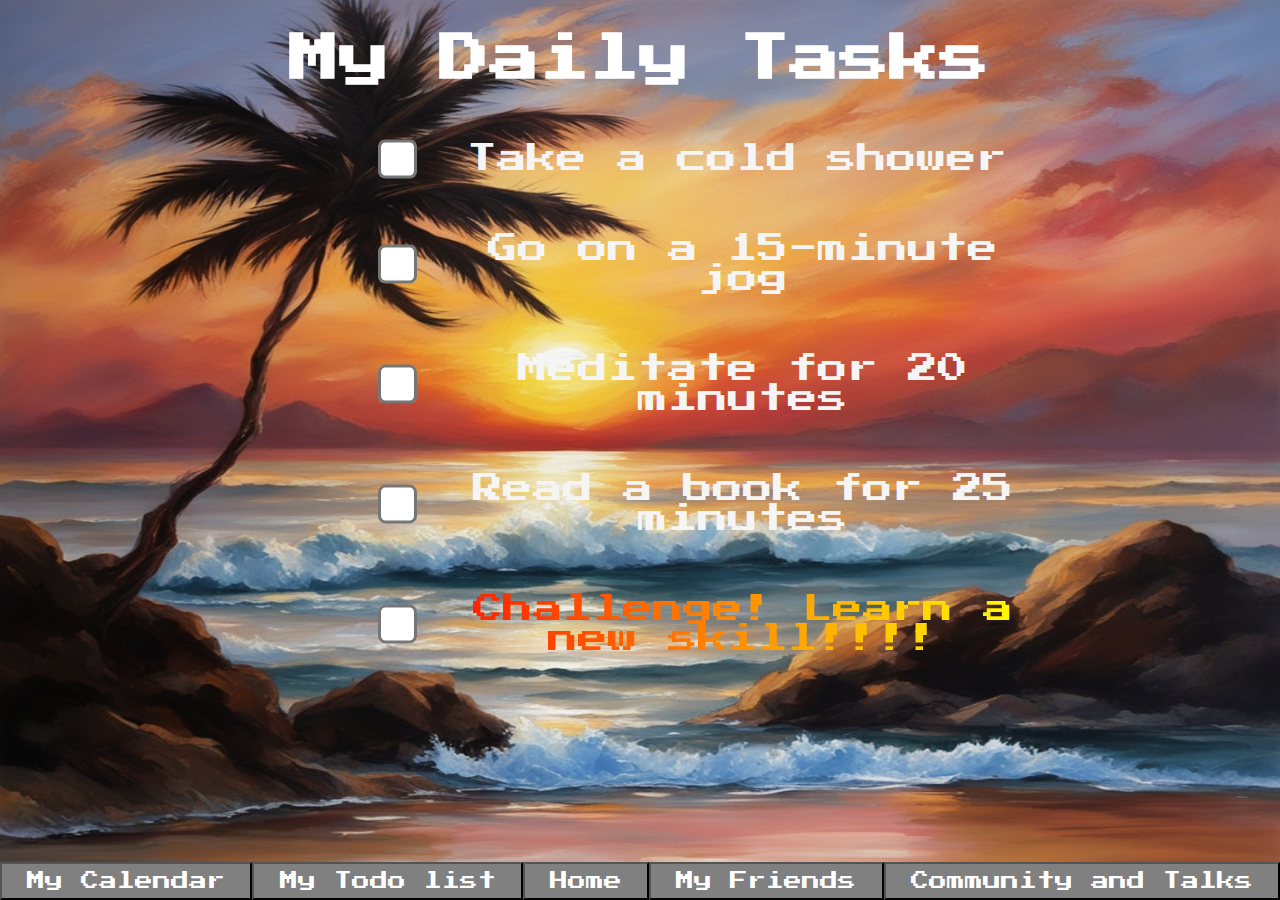
<file: index.html>
<!DOCTYPE html>
<html lang="en">
<head>
    <meta charset="UTF-8">
    <meta name="viewport" content="width=device-width, initial-scale=1.0">
    <link rel="stylesheet" href="home.css">
    <link rel="preconnect" href="https://fonts.googleapis.com">
    <link rel="preconnect" href="https://fonts.gstatic.com" crossorigin>
    <link href="https://fonts.googleapis.com/css2?family=Press+Start+2P&display=swap" rel="stylesheet">
    <title>ba-DO!</title>
</head>
<body>
    <h1 id="daily tasks">My Daily Tasks</h1>

    <div class="tasks-container">
        <!-- Task 1 -->
        <div class="task-item">
            <input type="checkbox" id="task1" class="task-checkbox">
            <label for="task1">Take a cold shower</label>
        </div>

        <!-- Task 2 -->
        <div class="task-item">
            <input type="checkbox" id="task2" class="task-checkbox">
            <label for="task2">Go on a 15-minute jog</label>
        </div>

        <!-- Task 3 -->
        <div class="task-item">
            <input type="checkbox" id="task3" class="task-checkbox">
            <label for="task3">Meditate for 20 minutes</label>
        </div>

        <!-- Task 4 -->
        <div class="task-item">
            <input type="checkbox" id="task4" class="task-checkbox">
            <label for="task4">Read a book for 25 minutes</label>
        </div>

        <!-- Task 5 -->
        <div class="task-item">
            <input type="checkbox" id="task5" class="task-checkbox">
            <label for="task5">Challenge! Learn a new skill!!!!</label>
        </div>
    </div>

    <div class="bottom-taskbar">
        <button class="taskbar-section"><a href="html/calendar/myCalendar.html">My Calendar</a></button>
        <button class="taskbar-section"><a href="html/todolist/myTodoList.html">My Todo list</a></button>
        <button class="taskbar-section"><a href="index.html">Home</a></button>
        <button class="taskbar-section"><a href="html/friends/myFriends.html">My Friends</a></button>
        <button class="taskbar-section"><a href="html/community/community.html">Community and Talks</a></button>
    </div>
    
    <script src="home.js"></script>
</body>
</html>
</file>
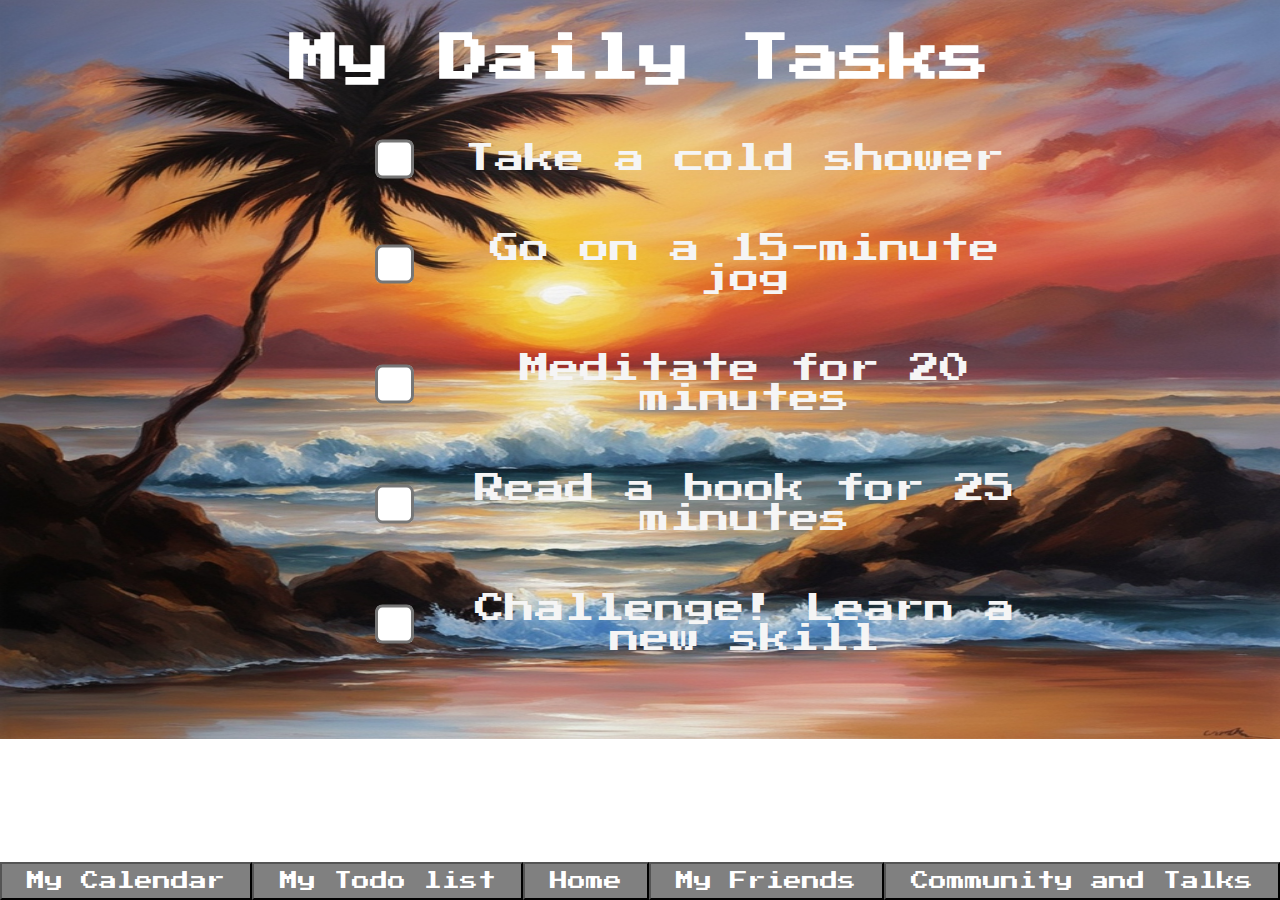
<file: home/home.html>
<!DOCTYPE html>
<html lang="en">
<head>
    <meta charset="UTF-8">
    <meta name="viewport" content="width=device-width, initial-scale=1.0">
    <link rel="stylesheet" href="home.css">
    <link rel="preconnect" href="https://fonts.googleapis.com">
    <link rel="preconnect" href="https://fonts.gstatic.com" crossorigin>
    <link href="https://fonts.googleapis.com/css2?family=Press+Start+2P&display=swap" rel="stylesheet">
    <title>ba-DO!</title>
</head>
<body>
    <h1>My Daily Tasks</h1>

    <div class="tasks-container">
        <!-- Task 1 -->
        <div class="task-item">
            <input type="checkbox" id="task1" class="task-checkbox">
            <label for="task1">Take a cold shower</label>
        </div>

        <!-- Task 2 -->
        <div class="task-item">
            <input type="checkbox" id="task2" class="task-checkbox">
            <label for="task2">Go on a 15-minute jog</label>
        </div>

        <!-- Task 3 -->
        <div class="task-item">
            <input type="checkbox" id="task3" class="task-checkbox">
            <label for="task3">Meditate for 20 minutes</label>
        </div>

        <!-- Task 4 -->
        <div class="task-item">
            <input type="checkbox" id="task4" class="task-checkbox">
            <label for="task4">Read a book for 25 minutes</label>
        </div>

        <!-- Task 5 -->
        <div class="task-item">
            <input type="checkbox" id="task5" class="task-checkbox">
            <label for="task5">Challenge! Learn a new skill</label>
        </div>
    </div>

    <div class="bottom-taskbar">
        <button class="taskbar-section"><a href="../calendar/myCalendar.html">My Calendar</a></button>
        <button class="taskbar-section"><a href="../todolist/myTodoList.html">My Todo list</a></button>
        <button class="taskbar-section"><a href="home.html">Home</a></button>
        <button class="taskbar-section"><a href="../friends/myFriends.html">My Friends</a></button>
        <button class="taskbar-section"><a href="../community/community.html">Community and Talks</a></button>
    </div>
</body>
</html>
</file>
<file: home.css>
body {
    background-image: url(sunsetPainting.jpg);
    background-size: 100vw 100vh;
    background-repeat: no-repeat; 
}

h1 {
    text-align: center;
    color: white;
    font-family: "Press Start 2P", "consolas";
    font-size: 50px;
}

.tasks-container {
    margin-top: 20px;
}

.task-item {
    display: flex;
    text-align: center;
    font-family: "Press Start 2P", "consolas";
    color: whitesmoke;
    font-size: 30px;
    width: 50%;
    height: 50%;
    margin-bottom: 50px;
    margin-left: 30%; 
    margin-top: 60px;
}

.task-item:last-child {
    background: -webkit-linear-gradient(top left, red, yellow);
    -webkit-background-clip: text;
    -webkit-text-fill-color: transparent;
}

.task-item:hover {
    color: hsl(0, 0%, 80%);
}

.task-checkbox {
    margin-right: 10%;
    transform: scale(3);
    cursor: pointer;
    
}

.bottom-taskbar {
    display: flex;
    justify-content: space-between;
    align-items: center;
    position: fixed;
    bottom: 0;
    left: 0;
    width: 100%;
    background-color: hsl(0, 0%, 30%);
    color: white;
    text-align: center;
    font-family: cursive;
    font-size: large;
}

.taskbar-section {
    flex-grow: 1;
    position: relative;
    display: block; /* Make the entire button clickable */
    cursor: pointer;
}

.taskbar-section:hover {
    background-color: hsl(0, 0%, 40%);
}

button {
    background-color: grey;
    font-family: "Press Start 2P";
    font-size: 100%;
    padding: 8px;
}

a {
    color: white;  /* Set the color to your preferred color */
    text-decoration: none; /* Remove the underline if desired */
}

a:visited {
    color: white; /* Set the color for visited links */
    text-decoration: none;
}

/* Change link color on hover */
a:hover {
    color: white; /* Set the color for the hover state */
}
</file>
<file: home/home.css>
body {
    background-image: url(sunsetPainting.jpg);
    background-size: 100% 105%;
    background-repeat: no-repeat;
    margin: 0;
}

h1 {
    text-align: center;
    color: white;
    font-family: "Press Start 2P", "consolas";
    font-size: 50px;
}

.tasks-container {
    margin-top: 20px;
}

.task-item {
    display: flex;
    text-align: center;
    font-family: "Press Start 2P", "consolas";
    color: whitesmoke;
    font-size: 30px;
    width: 50%;
    height: 50%;
    margin-bottom: 50px;
    margin-left: 30%; 
    margin-top: 60px;
    

    
}

.task-checkbox {
    margin-right: 10%;
    transform: scale(3);
    cursor: pointer;
    
}

.bottom-taskbar {
    display: flex;
    justify-content: space-between;
    align-items: center;
    position: fixed;
    bottom: 0;
    left: 0;
    width: 100%;
    background-color: hsl(0, 0%, 30%);
    color: white;
    text-align: center;
    font-family: cursive;
    font-size: large;
}

.taskbar-section {
    flex-grow: 1;
    position: relative;
    display: block; /* Make the entire button clickable */
    cursor: pointer;
}

button {
    background-color: grey;
    font-family: "Press Start 2P";
    font-size: 100%;
    padding: 8px;
}

a {
    color: white;  /* Set the color to your preferred color */
    text-decoration: none; /* Remove the underline if desired */
}

a:visited {
    color: white; /* Set the color for visited links */
    text-decoration: none;
}

/* Change link color on hover */
a:hover {
    color: white; /* Set the color for the hover state */
}
</file>
